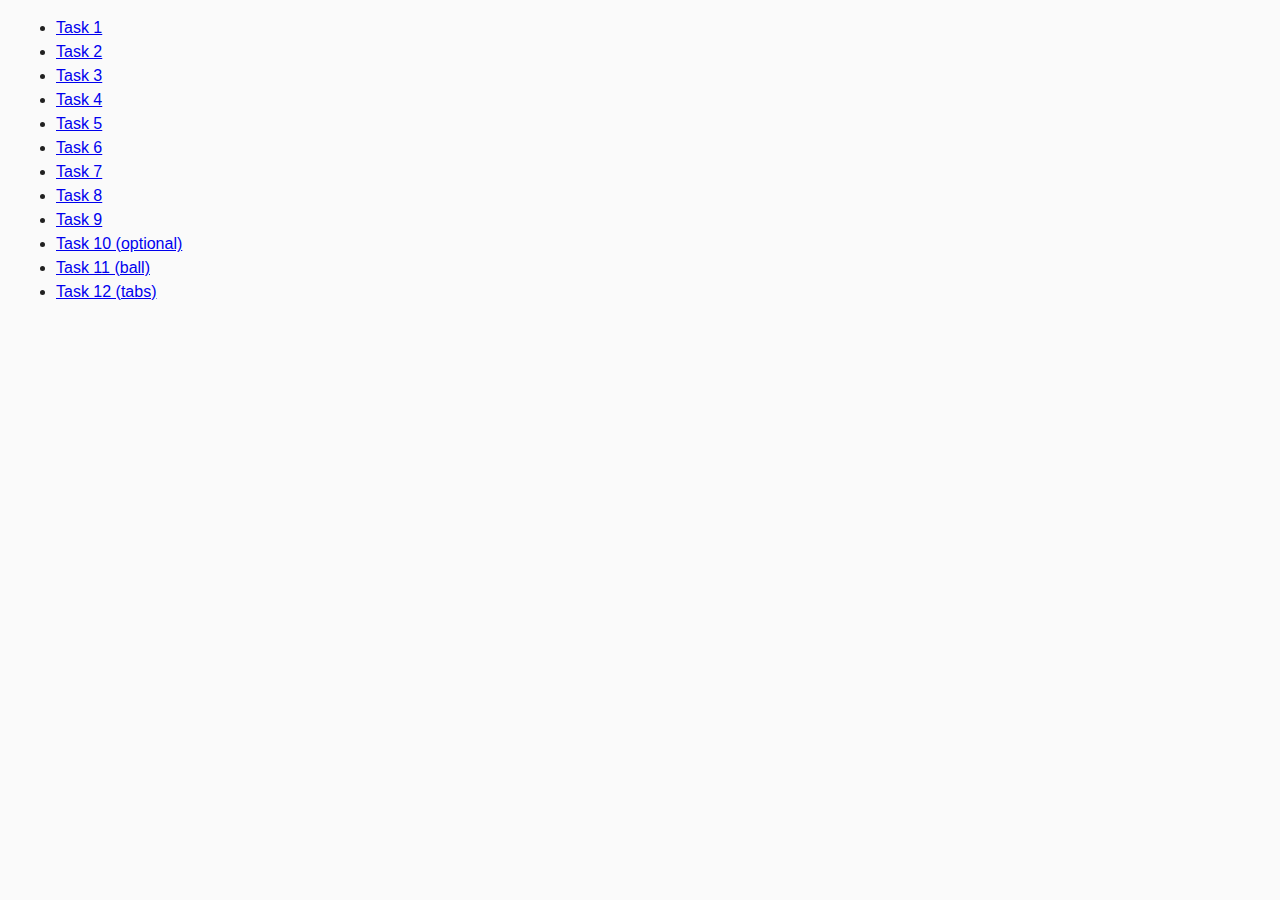
<file: index.html>
<!DOCTYPE html>
<html lang="ru">
  <head>
    <meta charset="UTF-8" />
    <meta http-equiv="X-UA-Compatible" content="IE=edge" />
    <meta name="viewport" content="width=device-width, initial-scale=1.0" />
    <title>Homework 6</title>
    <link rel="stylesheet" href="css/common.css" />
  </head>
  <body>
    <ul>
      <li><a href="task-01.html">Task 1</a></li>
      <li><a href="task-02.html">Task 2</a></li>
      <li><a href="task-03.html">Task 3</a></li>
      <li><a href="task-04.html">Task 4</a></li>
      <li><a href="task-05.html">Task 5</a></li>
      <li><a href="task-06.html">Task 6</a></li>
      <li><a href="task-07.html">Task 7</a></li>
      <li><a href="task-08.html">Task 8</a></li>
      <li><a href="task-09.html">Task 9</a></li>
      <li><a href="task-10.html">Task 10 (optional)</a></li>
      <li><a href="task-11.html">Task 11 (ball)</a></li>
      <li><a href="task-12.html">Task 12 (tabs)</a></li>
    </ul>
  </body>
</html>
</file>
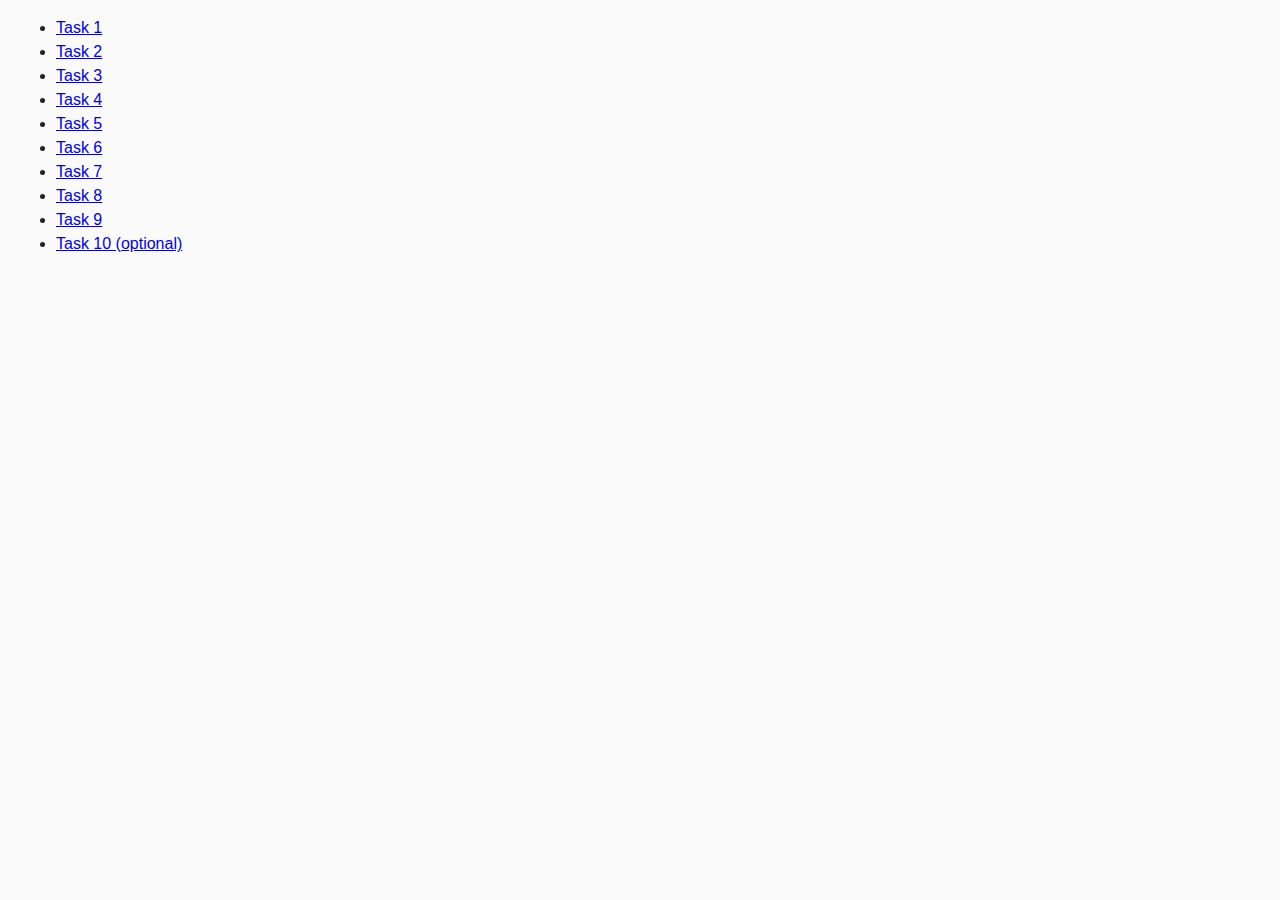
<file: src/index.html>
<!DOCTYPE html>
<html lang="ru">
  <head>
    <meta charset="UTF-8" />
    <meta http-equiv="X-UA-Compatible" content="IE=edge" />
    <meta name="viewport" content="width=device-width, initial-scale=1.0" />
    <title>Homework 6</title>
    <link rel="stylesheet" href="css/common.css" />
  </head>
  <body>
    <ul>
      <li><a href="task-01.html">Task 1</a></li>
      <li><a href="task-02.html">Task 2</a></li>
      <li><a href="task-03.html">Task 3</a></li>
      <li><a href="task-04.html">Task 4</a></li>
      <li><a href="task-05.html">Task 5</a></li>
      <li><a href="task-06.html">Task 6</a></li>
      <li><a href="task-07.html">Task 7</a></li>
      <li><a href="task-08.html">Task 8</a></li>
      <li><a href="task-09.html">Task 9</a></li>
      <li><a href="task-10.html">Task 10 (optional)</a></li>
    </ul>
  </body>
</html>
</file>
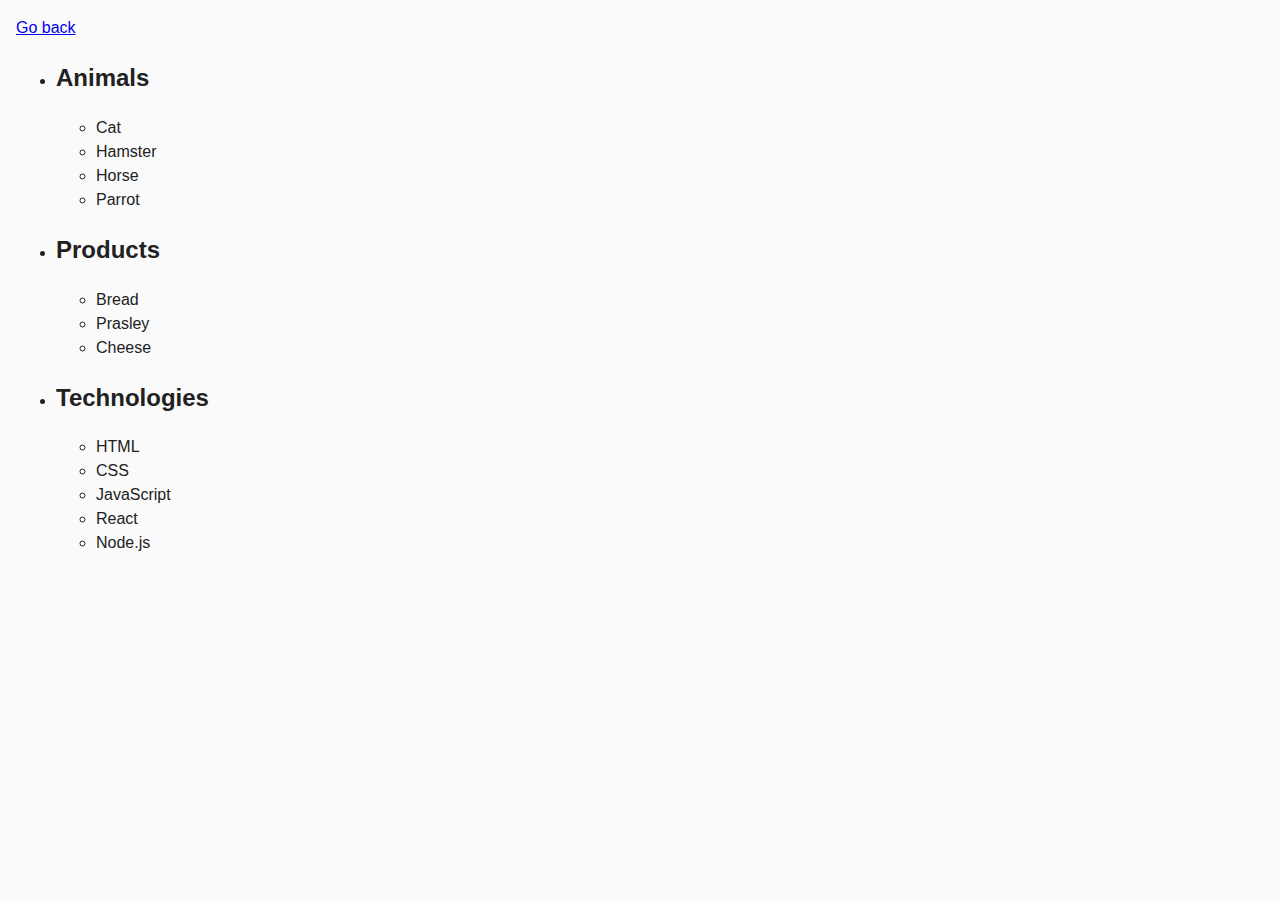
<file: task-01.html>
<!DOCTYPE html>
<html lang="ru">
  <head>
    <meta charset="UTF-8" />
    <meta http-equiv="X-UA-Compatible" content="IE=edge" />
    <meta name="viewport" content="width=device-width, initial-scale=1.0" />
    <title>Task 1</title>
    <link rel="stylesheet" href="css/common.css" />
  </head>
  <body>
    <p><a href="index.html">Go back</a></p>

    <ul id="categories">
      <li class="item">
        <h2>Animals</h2>

        <ul>
          <li>Cat</li>
          <li>Hamster</li>
          <li>Horse</li>
          <li>Parrot</li>
        </ul>
      </li>
      <li class="item">
        <h2>Products</h2>

        <ul>
          <li>Bread</li>
          <li>Prasley</li>
          <li>Cheese</li>
        </ul>
      </li>
      <li class="item">
        <h2>Technologies</h2>

        <ul>
          <li>HTML</li>
          <li>CSS</li>
          <li>JavaScript</li>
          <li>React</li>
          <li>Node.js</li>
        </ul>
      </li>
    </ul>

    <script src="js/task-01.js" type="module"></script>
  </body>
</html>
</file>
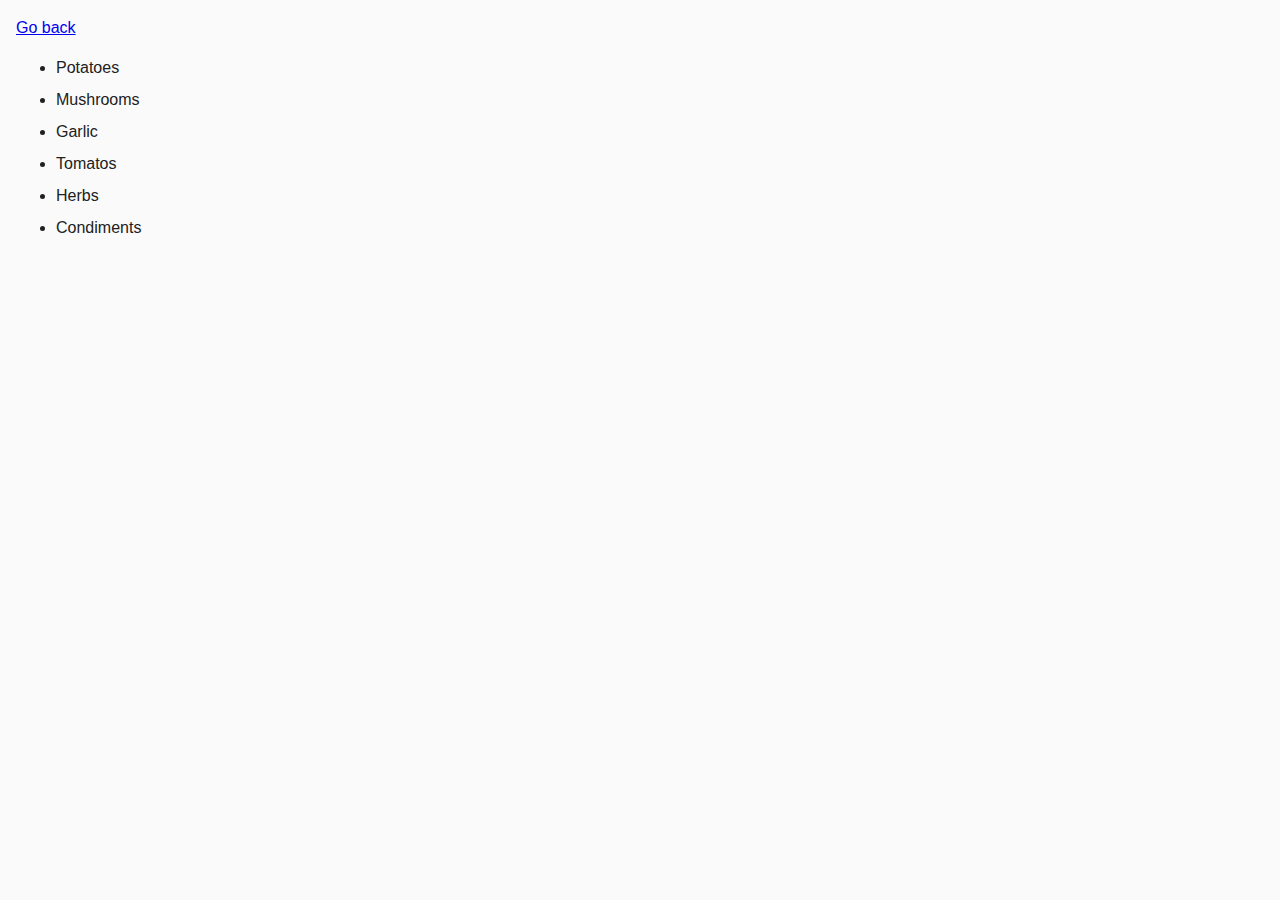
<file: task-02.html>
<!DOCTYPE html>
<html lang="ru">
  <head>
    <meta charset="UTF-8" />
    <meta http-equiv="X-UA-Compatible" content="IE=edge" />
    <meta name="viewport" content="width=device-width, initial-scale=1.0" />
    <title>Task 2</title>
    <link rel="stylesheet" href="css/common.css" />
    <style>
      .item {
        font-weight: 500;
      }

      .item:not(:last-child) {
        margin-bottom: 8px;
      }
    </style>
  </head>
  <body>
    <p><a href="index.html">Go back</a></p>

    <ul id="ingredients"></ul>

    <script src="js/task-02.js" type="module"></script>
  </body>
</html>
</file>
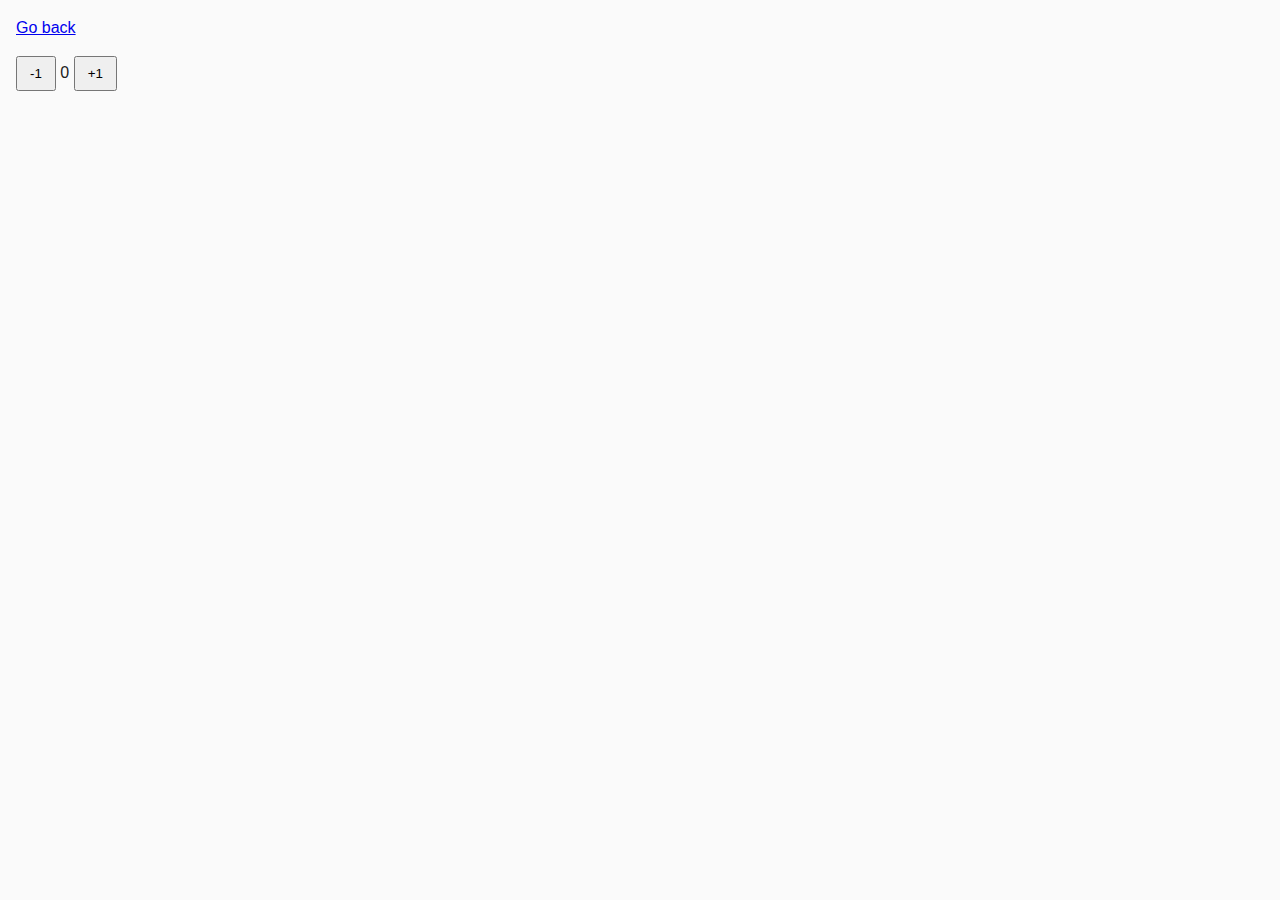
<file: task-04.html>
<!DOCTYPE html>
<html lang="ru">
  <head>
    <meta charset="UTF-8" />
    <meta http-equiv="X-UA-Compatible" content="IE=edge" />
    <meta name="viewport" content="width=device-width, initial-scale=1.0" />
    <title>Task 4</title>
    <link rel="stylesheet" href="css/common.css" />
  </head>
  <body>
    <p><a href="index.html">Go back</a></p>

    <div id="counter">
      <button type="button" data-action="decrement">-1</button>
      <span id="value">0</span>
      <button type="button" data-action="increment">+1</button>
    </div>

    <script src="js/task-04.js" type="module"></script>
  </body>
</html>
</file>
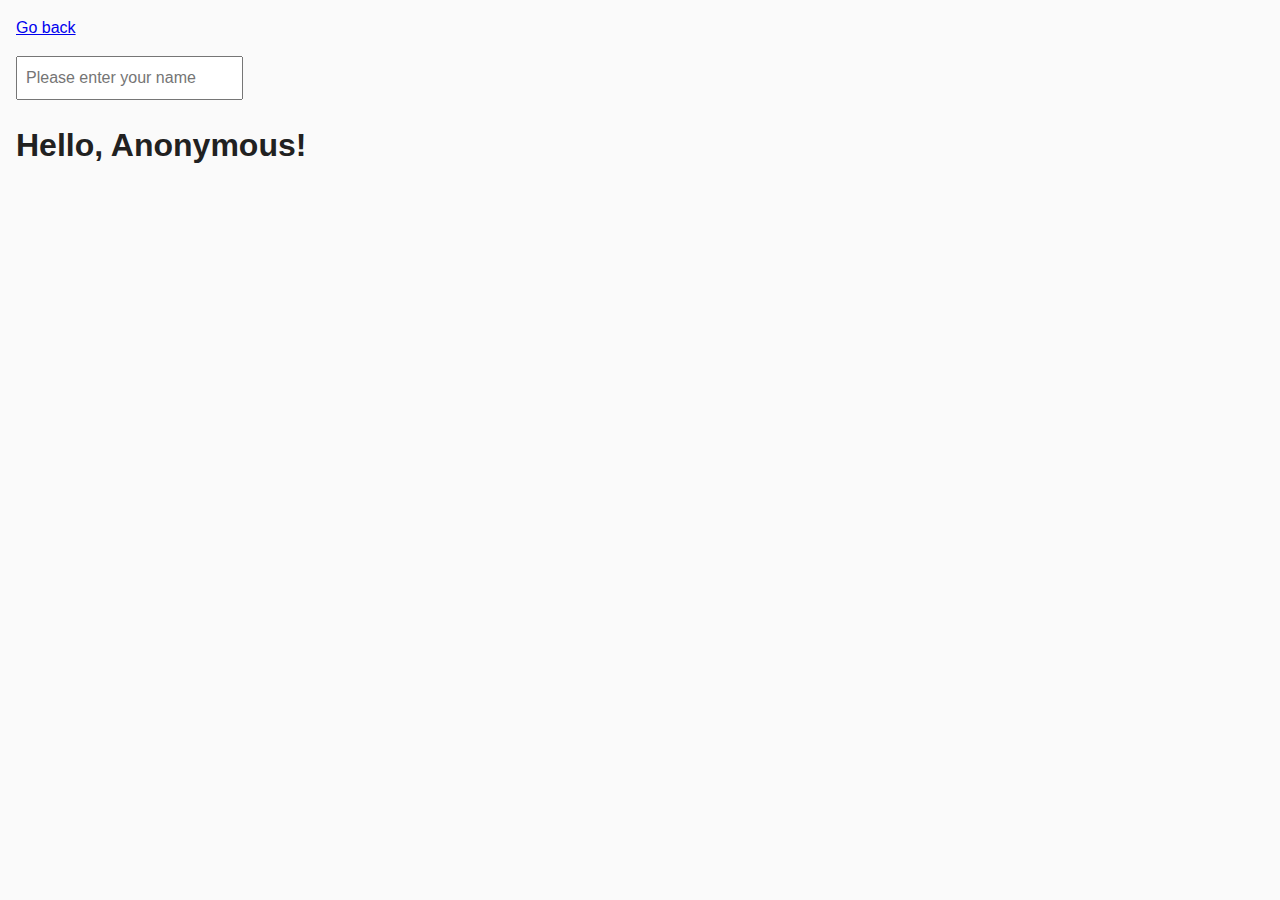
<file: task-05.html>
<!DOCTYPE html>
<html lang="ru">
  <head>
    <meta charset="UTF-8" />
    <meta http-equiv="X-UA-Compatible" content="IE=edge" />
    <meta name="viewport" content="width=device-width, initial-scale=1.0" />
    <title>Task 5</title>
    <link rel="stylesheet" href="css/common.css" />
  </head>
  <body>
    <p><a href="index.html">Go back</a></p>

    <input type="text" id="name-input" placeholder="Please enter your name" />
    <h1>Hello, <span id="name-output">Anonymous</span>!</h1>

    <script src="js/task-05.js" type="module"></script>
  </body>
</html>
</file>
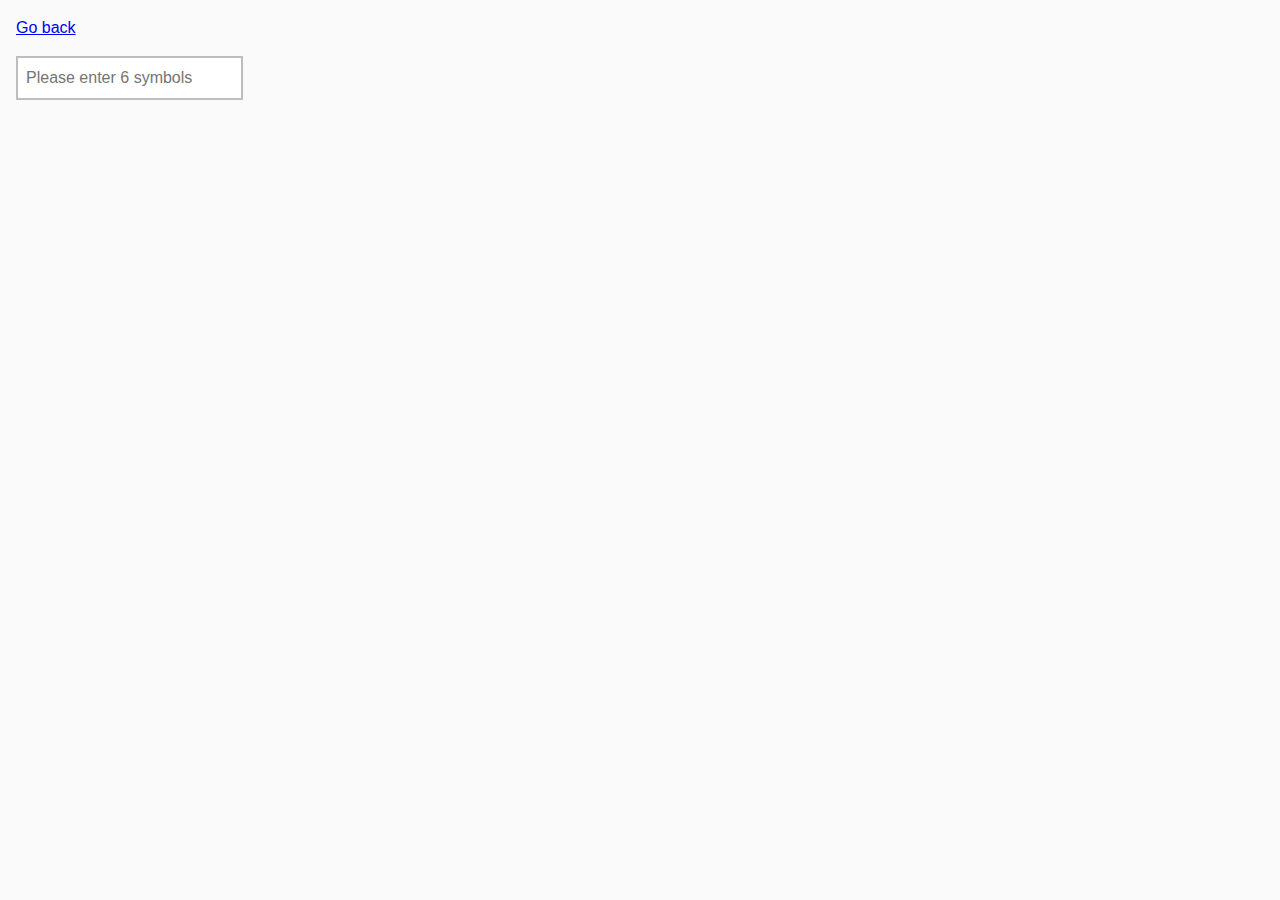
<file: task-06.html>
<!DOCTYPE html>
<html lang="ru">
  <head>
    <meta charset="UTF-8" />
    <meta http-equiv="X-UA-Compatible" content="IE=edge" />
    <meta name="viewport" content="width=device-width, initial-scale=1.0" />
    <title>Task 6</title>
    <link rel="stylesheet" href="css/common.css" />
    <style>
      #validation-input {
        border: 2px solid #bdbdbd;
      }

      #validation-input.valid {
        border-color: #4caf50;
      }

      #validation-input.invalid {
        border-color: #f44336;
      }
    </style>
  </head>
  <body>
    <p><a href="index.html">Go back</a></p>

    <input
      type="text"
      id="validation-input"
      data-length="6"
      placeholder="Please enter 6 symbols"
    />

    <script src="js/task-06.js" type="module"></script>
  </body>
</html>
</file>
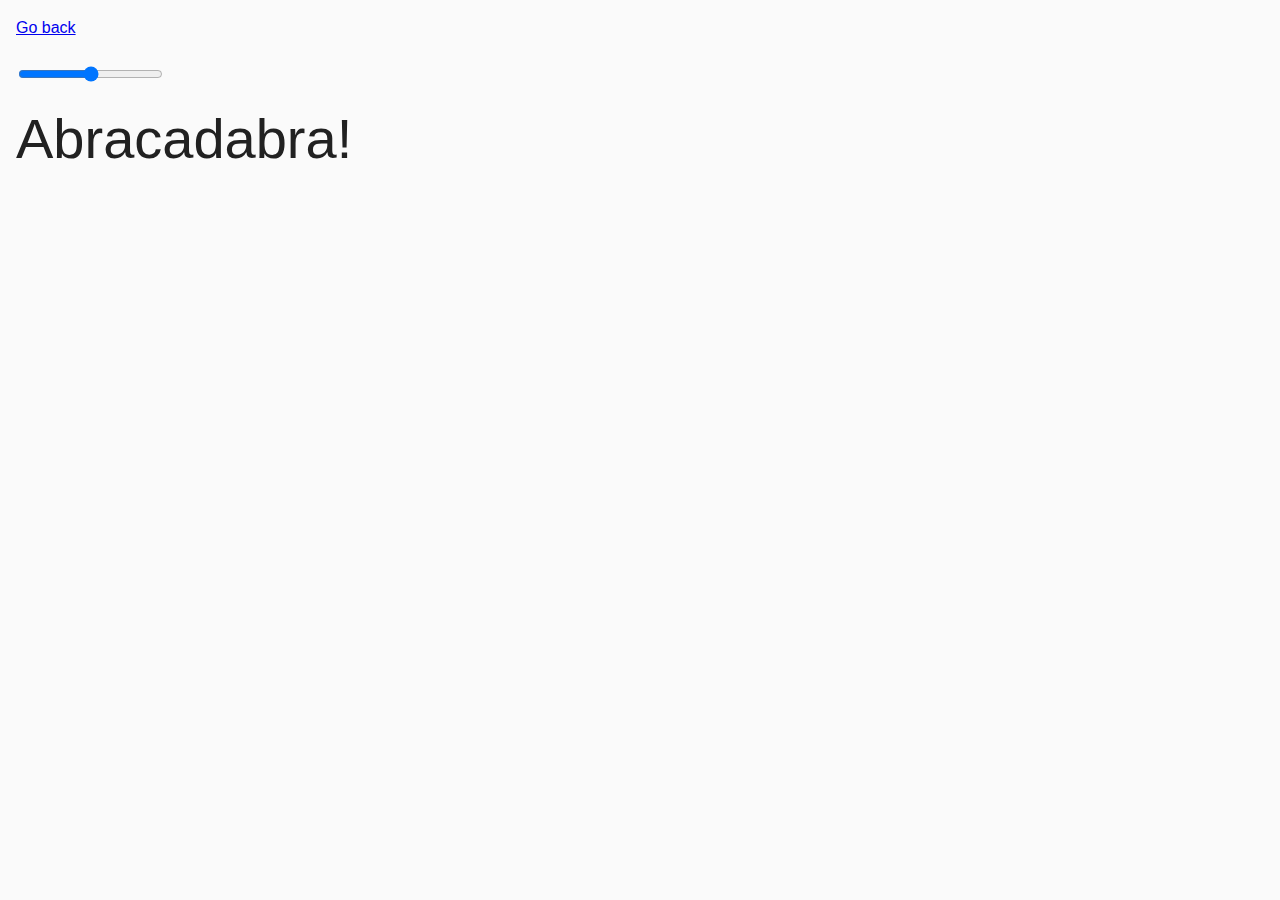
<file: task-07.html>
<!DOCTYPE html>
<html lang="ru">
  <head>
    <meta charset="UTF-8" />
    <meta http-equiv="X-UA-Compatible" content="IE=edge" />
    <meta name="viewport" content="width=device-width, initial-scale=1.0" />
    <title>Task 7</title>
    <link rel="stylesheet" href="css/common.css" />
  </head>
  <body>
    <p><a href="index.html">Go back</a></p>

    <input id="font-size-control" type="range" min="16" max="96" step="1"/>
    <br />
    <span id="text">Abracadabra!</span>

    <script src="js/task-07.js" type="module"></script>
  </body>
</html>
</file>
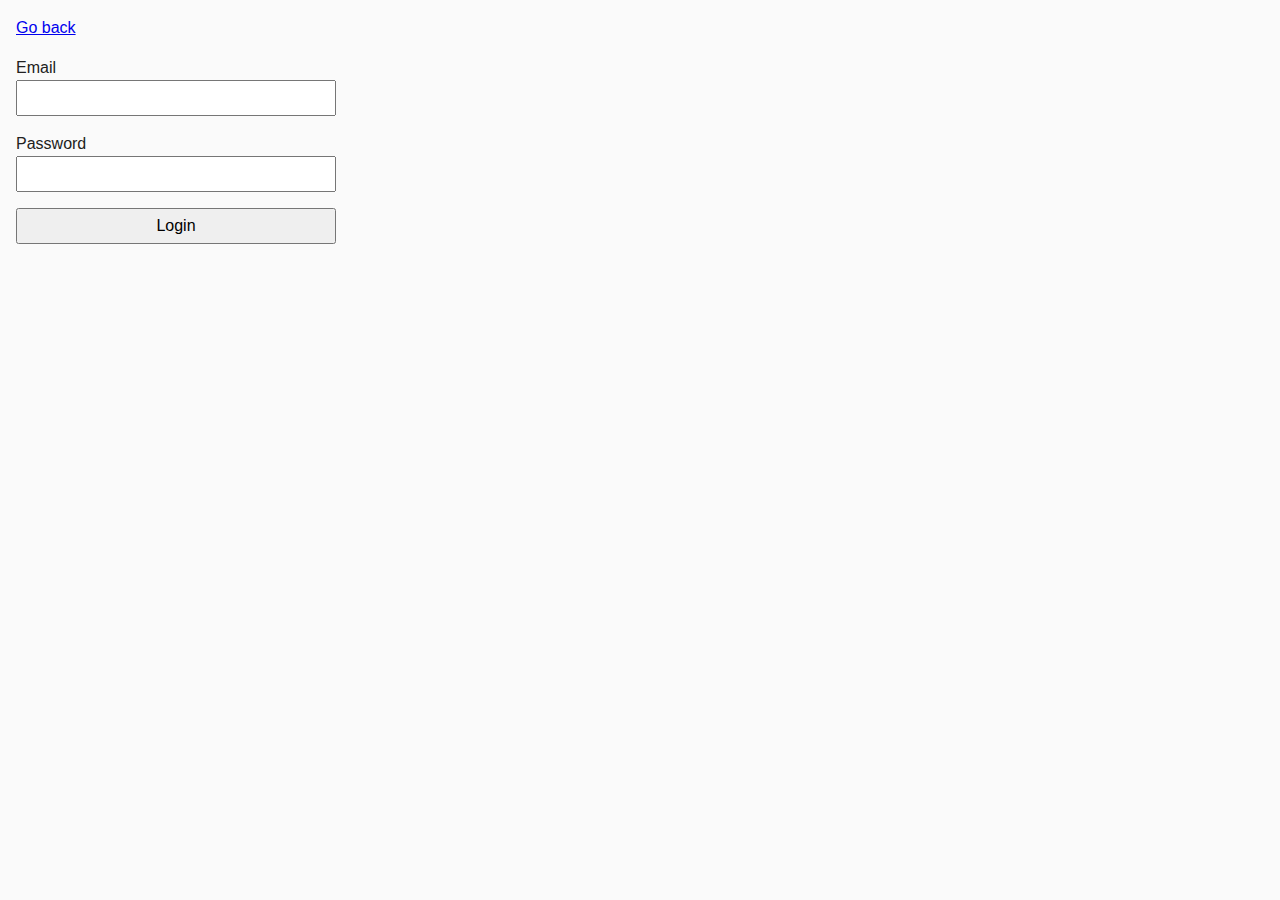
<file: task-08.html>
<!DOCTYPE html>
<html lang="ru">
  <head>
    <meta charset="UTF-8" />
    <meta http-equiv="X-UA-Compatible" content="IE=edge" />
    <meta name="viewport" content="width=device-width, initial-scale=1.0" />
    <title>Task 8</title>
    <link rel="stylesheet" href="css/common.css" />
    <style>
      .login-form {
        max-width: 320px;
        display: flex;
        flex-direction: column;
      }

      .login-form label {
        margin-bottom: 16px;
      }

      .login-form input,
      .login-form button {
        width: 100%;
        padding: 4px;
        font: inherit;
      }
    </style>
  </head>
  <body>
    <p><a href="index.html">Go back</a></p>

    <form class="login-form">
      <label>
        Email
        <input type="email" name="email" />
      </label>
      <label>
        Password
        <input type="password" name="password" />
      </label>
      <button type="submit">Login</button>
    </form>

    <script src="js/task-08.js" type="module"></script>
  </body>
</html>
</file>
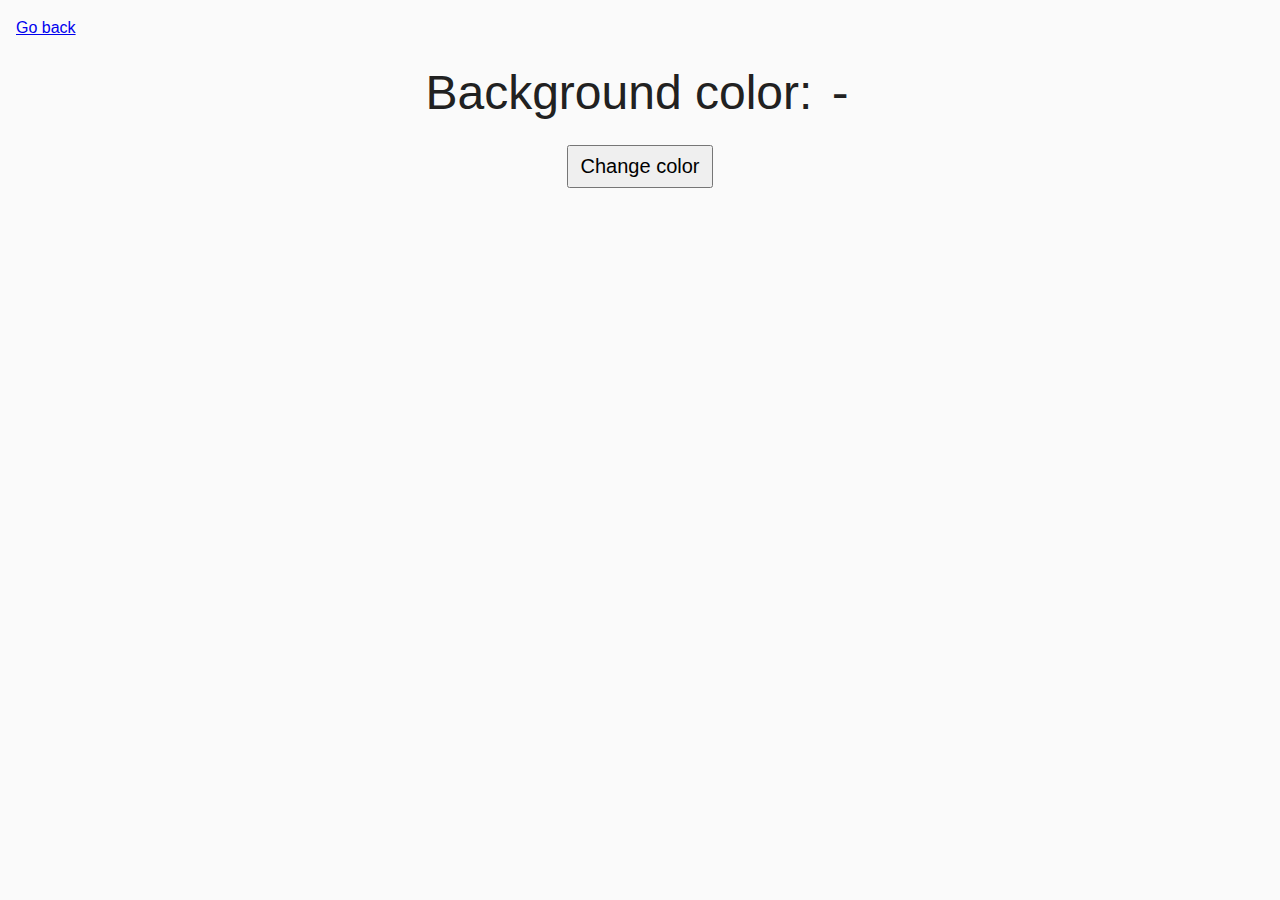
<file: task-09.html>
<!DOCTYPE html>
<html lang="ru">
  <head>
    <meta charset="UTF-8" />
    <meta http-equiv="X-UA-Compatible" content="IE=edge" />
    <meta name="viewport" content="width=device-width, initial-scale=1.0" />
    <title>Task 9</title>
    <link rel="stylesheet" href="css/common.css" />
    <style>
      .widget {
        text-align: center;
      }

      .widget p {
        margin-top: 0;
        margin-bottom: 16px;
        font-size: 48px;
      }

      .widget span {
        font-family: monospace;
      }

      .widget button {
        padding: 8px 12px;
        font-size: 20px;
        cursor: pointer;
      }
    </style>
  </head>
  <body>
    <p><a href="index.html">Go back</a></p>

    <div class="widget">
      <p>Background color: <span class="color">-</span></p>
      <button type="button" class="change-color">Change color</button>
    </div>

    <script src="js/task-09.js" type="module"></script>
  </body>
</html>
</file>
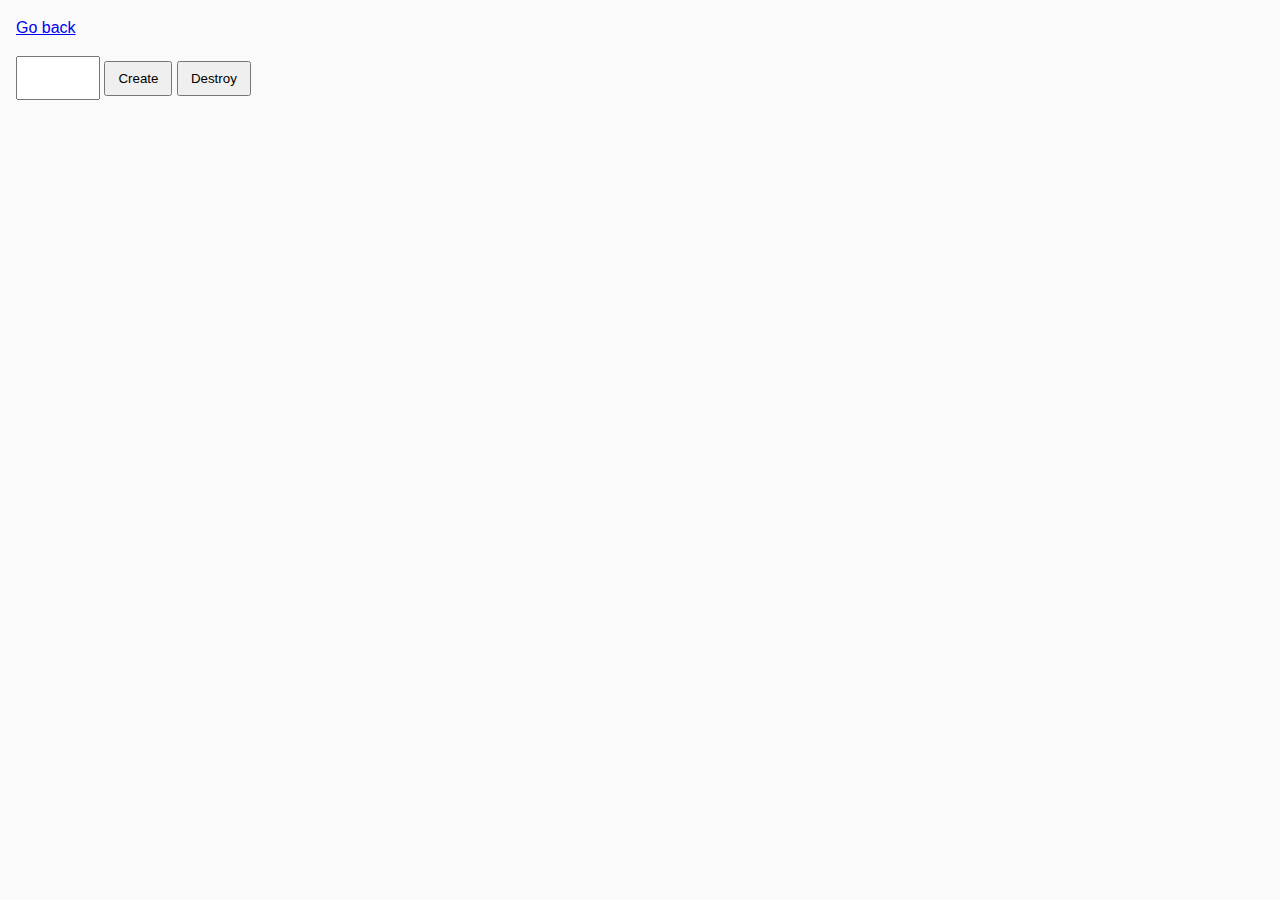
<file: task-10.html>
<!DOCTYPE html>
<html lang="ru">
  <head>
    <meta charset="UTF-8" />
    <meta http-equiv="X-UA-Compatible" content="IE=edge" />
    <meta name="viewport" content="width=device-width, initial-scale=1.0" />
    <title>Task 10 (optional)</title>
    <link rel="stylesheet" href="css/common.css" />
  </head>
  <body>
    <p><a href="index.html">Go back</a></p>

    <div id="controls">
      <input type="number" min="1" max="100" step="1" />
      <button type="button" data-create>Create</button>
      <button type="button" data-destroy>Destroy</button>
    </div>

    <div id="boxes"></div>

    <script src="js/task-10.js" type="module"></script>
  </body>
</html>
</file>
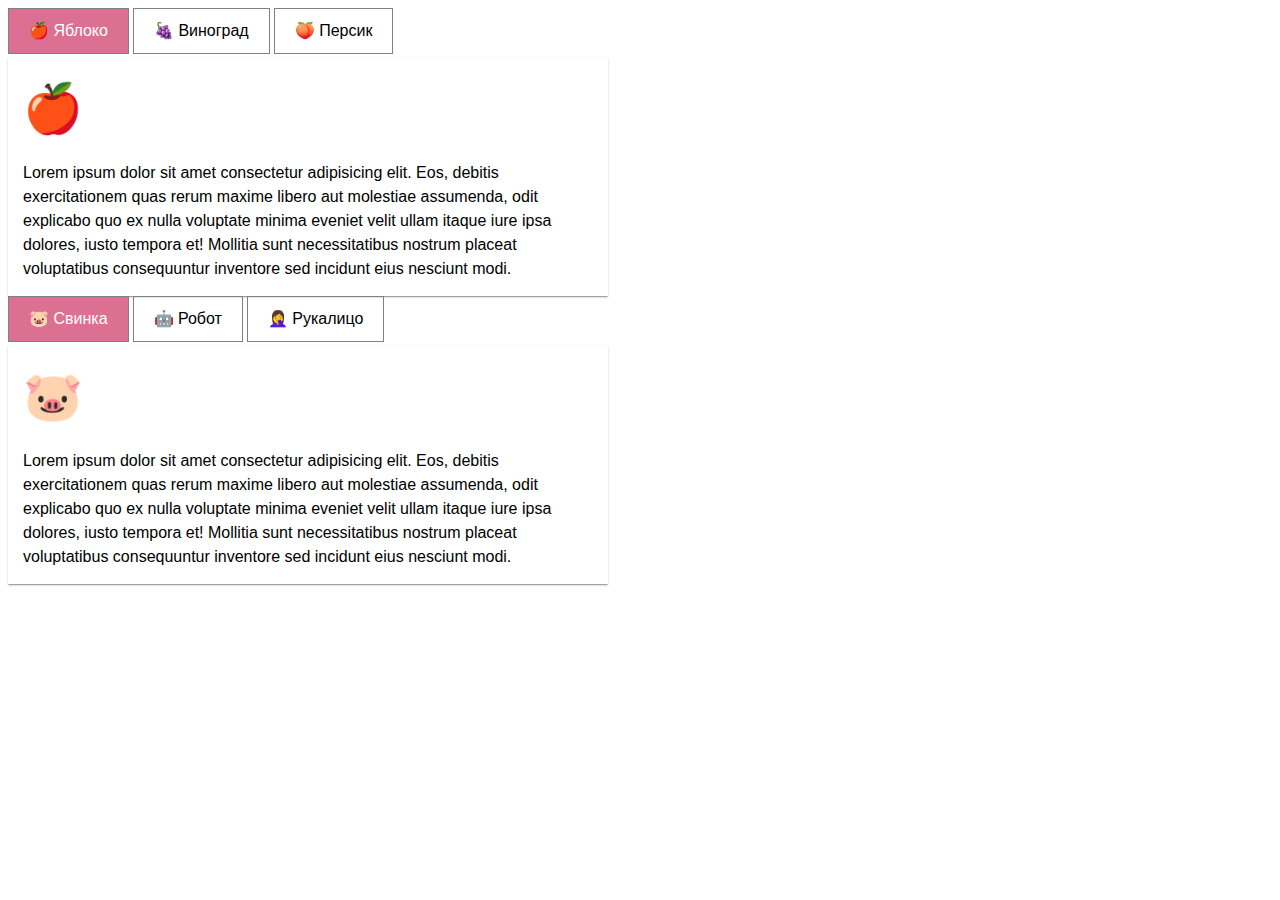
<file: task-12.html>
<!DOCTYPE html>
<html lang="en">
  <head>
    <meta charset="UTF-8" />
    <meta name="viewport" content="width=device-width, initial-scale=1.0" />
    <title>Мастерская: табы</title>
    <link rel="stylesheet" href="./css/tabs-plugin.css" />
  </head>
  <body>
    <div class="tabs" id="tabs-1">
      <div class="controls" data-controls>
        <a href="#apple" class="controls__item">🍎 Яблоко</a>
        <a href="#grapes" class="controls__item">🍇 Виноград</a>
        <a href="#peach" class="controls__item">🍑 Персик</a>
      </div>

      <div class="panes" data-panes>
        <div class="pane" id="apple">
          <h2 class="pane__fruit">🍎</h2>
          <p class="pane__text">
            Lorem ipsum dolor sit amet consectetur adipisicing elit. Eos,
            debitis exercitationem quas rerum maxime libero aut molestiae
            assumenda, odit explicabo quo ex nulla voluptate minima eveniet
            velit ullam itaque iure ipsa dolores, iusto tempora et! Mollitia
            sunt necessitatibus nostrum placeat voluptatibus consequuntur
            inventore sed incidunt eius nesciunt modi.
          </p>
        </div>

        <div class="pane" id="grapes">
          <h2 class="pane__fruit">🍇</h2>
          <p class="pane__text">
            Lorem ipsum dolor sit amet consectetur adipisicing elit. Eos,
            debitis exercitationem quas rerum maxime libero aut molestiae
            assumenda, odit explicabo quo ex nulla voluptate minima eveniet
            velit ullam itaque iure ipsa dolores, iusto tempora et! Mollitia
            sunt necessitatibus nostrum placeat voluptatibus consequuntur
            inventore sed incidunt eius nesciunt modi.
          </p>
        </div>

        <div class="pane" id="peach">
          <h2 class="pane__fruit">🍑</h2>
          <p class="pane__text">
            Lorem ipsum dolor sit amet consectetur adipisicing elit. Eos,
            debitis exercitationem quas rerum maxime libero aut molestiae
            assumenda, odit explicabo quo ex nulla voluptate minima eveniet
            velit ullam itaque iure ipsa dolores, iusto tempora et! Mollitia
            sunt necessitatibus nostrum placeat voluptatibus consequuntur
            inventore sed incidunt eius nesciunt modi.
          </p>
        </div>
      </div>
    </div>

    <div class="tabs" id="tabs-2">
      <div class="controls" data-controls>
        <a href="#pig" class="controls__item">🐷 Свинка</a>
        <a href="#robot" class="controls__item">🤖 Робот</a>
        <a href="#facepalm" class="controls__item">🤦‍♀️ Рукалицо</a>
      </div>

      <div class="panes" data-panes>
        <div class="pane" id="pig">
          <h2 class="pane__fruit">🐷</h2>
          <p class="pane__text">
            Lorem ipsum dolor sit amet consectetur adipisicing elit. Eos,
            debitis exercitationem quas rerum maxime libero aut molestiae
            assumenda, odit explicabo quo ex nulla voluptate minima eveniet
            velit ullam itaque iure ipsa dolores, iusto tempora et! Mollitia
            sunt necessitatibus nostrum placeat voluptatibus consequuntur
            inventore sed incidunt eius nesciunt modi.
          </p>
        </div>

        <div class="pane" id="robot">
          <h2 class="pane__fruit">🤖</h2>
          <p class="pane__text">
            Lorem ipsum dolor sit amet consectetur adipisicing elit. Eos,
            debitis exercitationem quas rerum maxime libero aut molestiae
            assumenda, odit explicabo quo ex nulla voluptate minima eveniet
            velit ullam itaque iure ipsa dolores, iusto tempora et! Mollitia
            sunt necessitatibus nostrum placeat voluptatibus consequuntur
            inventore sed incidunt eius nesciunt modi.
          </p>
        </div>

        <div class="pane" id="facepalm">
          <h2 class="pane__fruit">🤦‍♀️</h2>
          <p class="pane__text">
            Lorem ipsum dolor sit amet consectetur adipisicing elit. Eos,
            debitis exercitationem quas rerum maxime libero aut molestiae
            assumenda, odit explicabo quo ex nulla voluptate minima eveniet
            velit ullam itaque iure ipsa dolores, iusto tempora et! Mollitia
            sunt necessitatibus nostrum placeat voluptatibus consequuntur
            inventore sed incidunt eius nesciunt modi.
          </p>
        </div>
      </div>
    </div>

    <script src="./js/tabs-plugin.js" type="module"></script>
  </body>
</html>
</file>
<file: css/common.css>
* {
  box-sizing: border-box;
}

body {
  margin: 16px;
  font-family: -apple-system, BlinkMacSystemFont, "Segoe UI", Roboto, Oxygen,
    Ubuntu, Cantarell, "Open Sans", "Helvetica Neue", sans-serif;
  -webkit-font-smoothing: antialiased;
  -moz-osx-font-smoothing: grayscale;
  background-color: #fafafa;
  color: #212121;
  line-height: 1.5;
}

input {
  padding: 8px;
  font: inherit;
}

button {
  padding: 8px 12px;
  cursor: pointer;
}

.gallery,
#boxes {
  padding: 0;
  margin: 0;
  list-style: none;
  display: flex;
  margin-left: -20px;
}
.gallery-item {
  flex-basis: calc(100% / 3-20px);
  margin-left: 20px;
}
</file>
<file: src/css/common.css>
* {
  box-sizing: border-box;
}

body {
  margin: 16px;
  font-family: -apple-system, BlinkMacSystemFont, "Segoe UI", Roboto, Oxygen,
    Ubuntu, Cantarell, "Open Sans", "Helvetica Neue", sans-serif;
  -webkit-font-smoothing: antialiased;
  -moz-osx-font-smoothing: grayscale;
  background-color: #fafafa;
  color: #212121;
  line-height: 1.5;
}

input {
  padding: 8px;
  font: inherit;
}

button {
  padding: 8px 12px;
  cursor: pointer;
}

.gallery,
#boxes {
  padding: 0;
  margin: 0;
  list-style: none;
  display: flex;
  margin-left: -20px;
}
.gallery-item {
  flex-basis: calc(100% / 3-20px);
  margin-left: 20px;
}
</file>
<file: css/tabs-plugin.css>
*,
*::before,
*::after {
  box-sizing: border-box;
}

html {
  scroll-behavior: smooth;
}

body {
  line-height: 1.5;
  font-family: "Helvetica Neue", -apple-system, BlinkMacSystemFont, "Segoe UI",
    Roboto, Oxygen, Ubuntu, Cantarell, "Open Sans", sans-serif;
}

.tabs {
  max-width: 600px;
}

.controls {
  display: flex;
  margin-bottom: 4px;
}

.controls__item {
  padding: 10px 20px;
  border: 1px solid gray;
  color: black;
  font-weight: 500;
  text-decoration: none;
}

.controls__item--active {
  background-color: palevioletred;
  color: white;
}

.controls__item:not(:last-child) {
  margin-right: 4px;
}

.pane {
  display: none;
  padding: 15px;

  box-shadow: 0px 2px 1px -1px rgba(0, 0, 0, 0.2),
    0px 1px 1px 0px rgba(0, 0, 0, 0.14), 0px 1px 3px 0px rgba(0, 0, 0, 0.12);
  animation: fadeEffect 500ms;
}

.pane--active {
  display: block;
}

.pane__fruit {
  margin-top: 0;
  margin-bottom: 16px;
  font-size: 48px;
}

.pane__text {
  margin-bottom: 0;
}

/* Анимации */

@keyframes fadeEffect {
  from {
    opacity: 0;
  }
  to {
    opacity: 1;
  }
}
</file>
